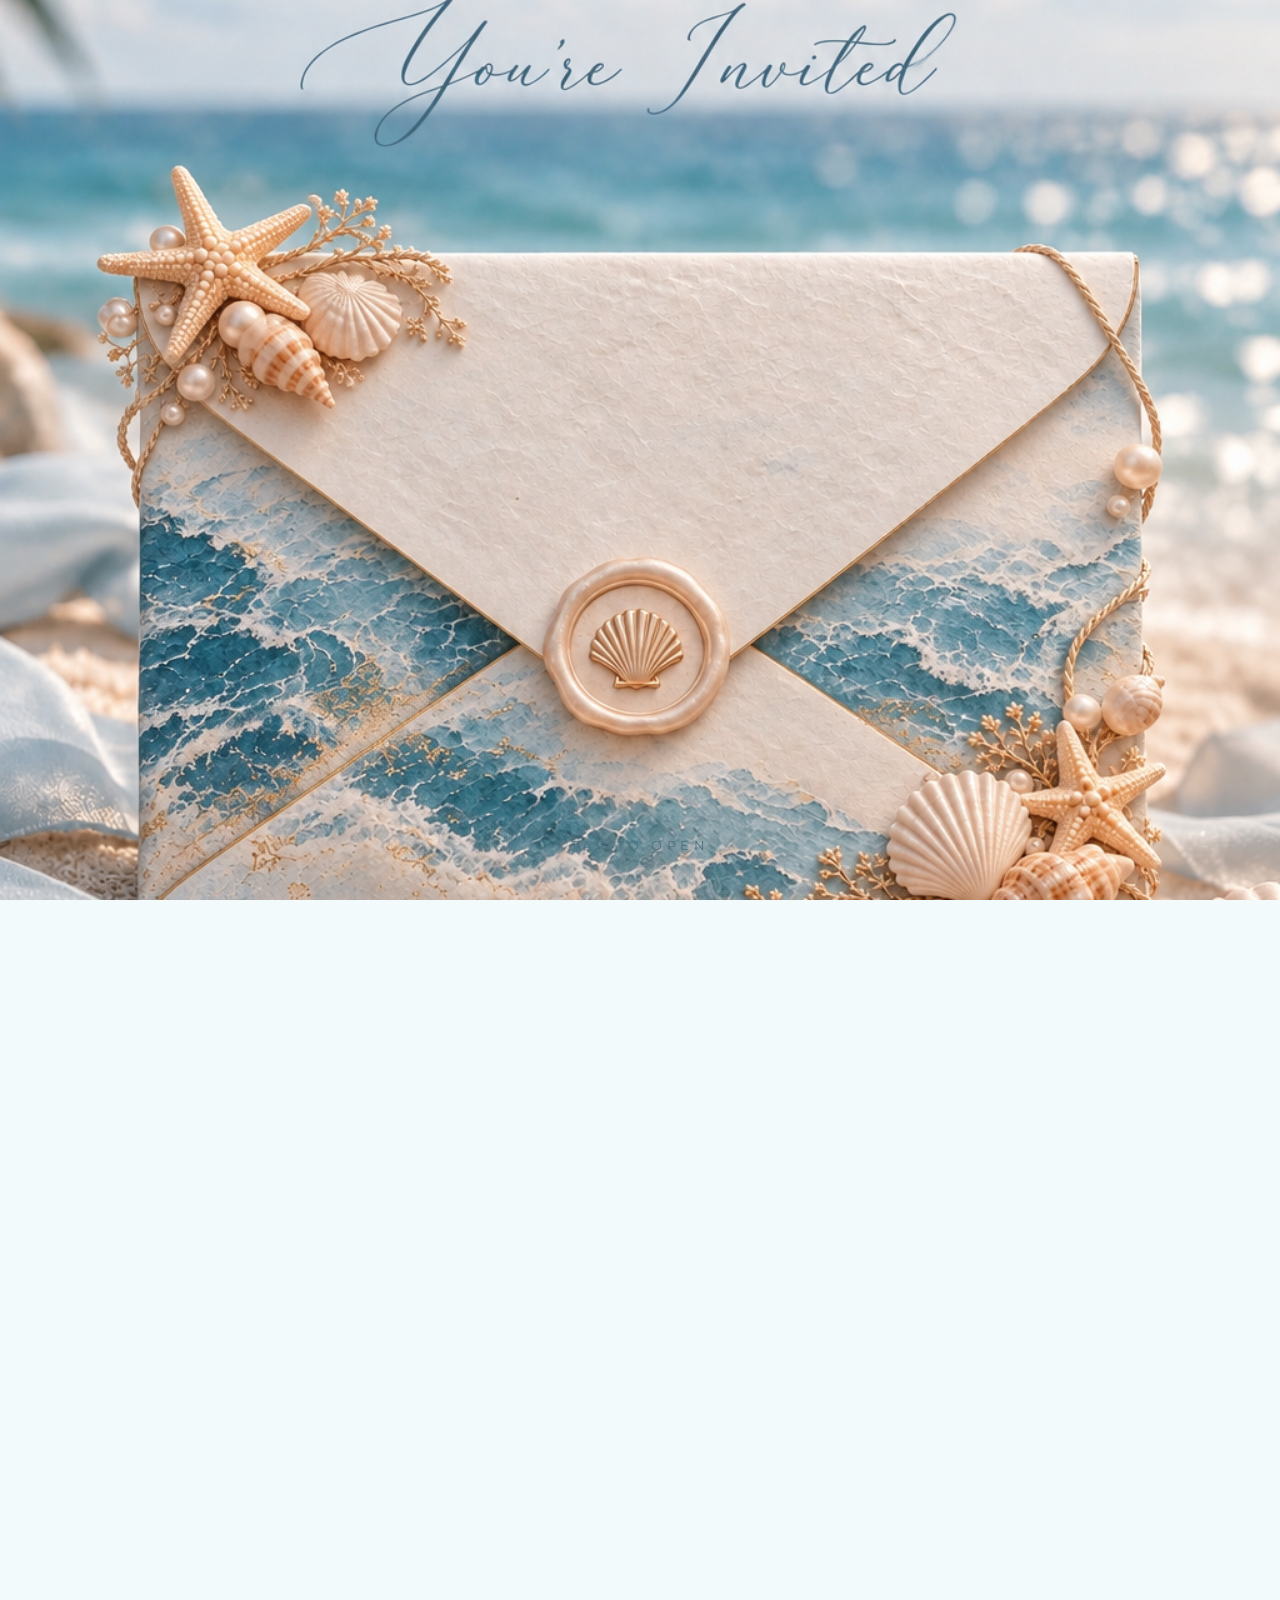
<file: index.html>
<!doctype html>
<html lang="en">
<head>
<meta charset="utf-8">
<meta name="viewport" content="width=device-width, initial-scale=1">
<title>Khloud & Mohamed 💍</title>
<meta property="og:title" content="Khloud & Mohamed 💍">
<meta property="og:description" content="Wedding Invitation · 14 October 2026 · 5:00 PM">
<meta property="og:type" content="website">
<meta property="og:image" content="https://khloudeslam94-wq.github.io/-khloud-mohamed-wedding/opening.jpg">
<meta name="twitter:card" content="summary_large_image">
<meta name="twitter:title" content="Khloud & Mohamed 💍">
<meta name="twitter:description" content="Wedding Invitation · 14 October 2026 · 5:00 PM">
<meta name="twitter:image" content="https://khloudeslam94-wq.github.io/-khloud-mohamed-wedding/opening.jpg">
<meta http-equiv="refresh" content="0;url=Khloud-Mohamed-wedding-with-music-60s-share.html">
<script>
window.location.replace("Khloud-Mohamed-wedding-with-music-60s-share.html");
</script>
</head>
<body></body>
</html>
</file>
